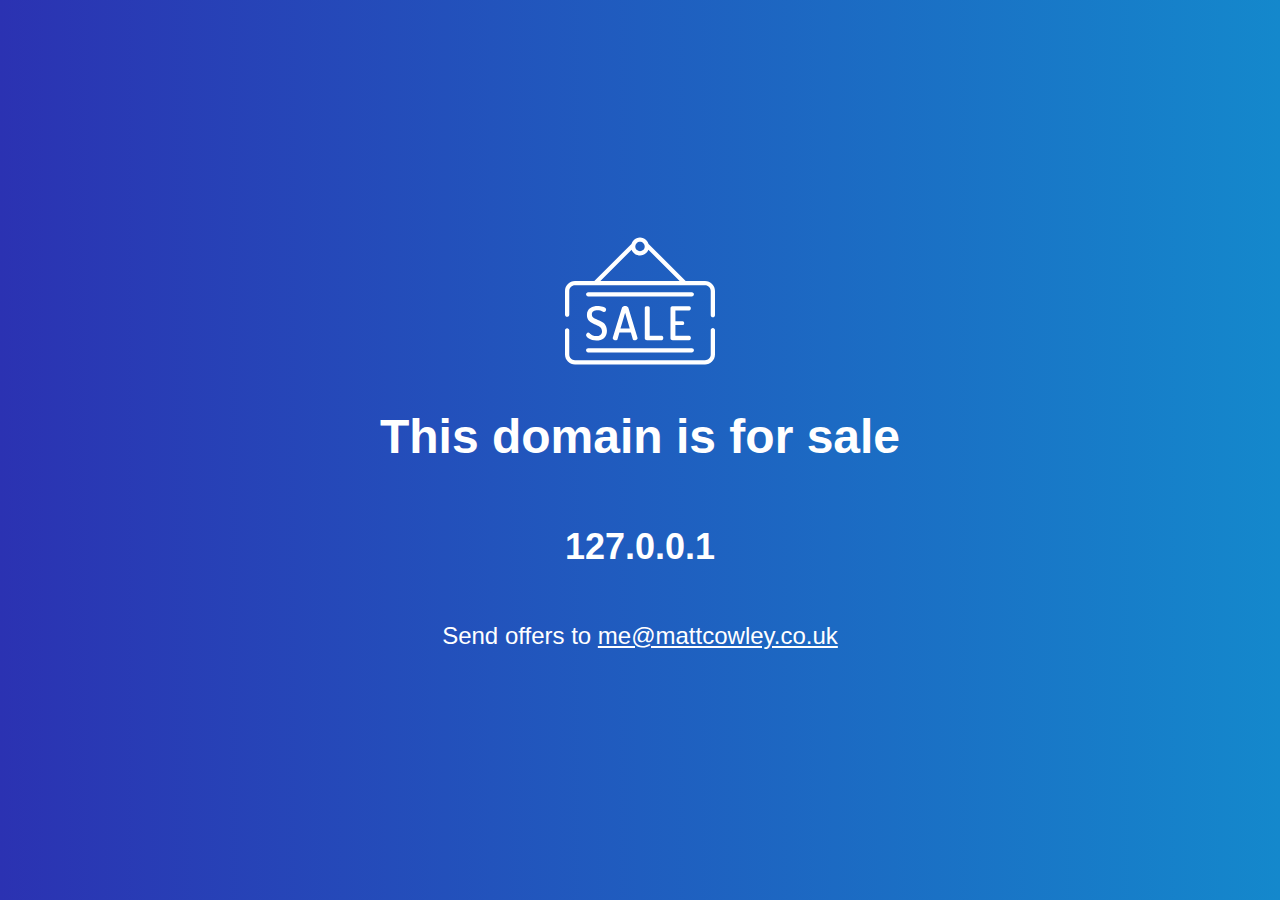
<file: index.html>
<!DOCTYPE HTML>
<html lang="en">
<head>
    <meta charset="UTF-8">
    <meta name="viewport" content="width=device-width,initial-scale=1">
    <title>Domain for Sale</title>
    <meta name="title" content="Domain for Sale"/>
    <meta name="description" content="This domain is for sale"/>
    <link href="style.css" rel="stylesheet"/>
</head>
<body>
<img src="sale.svg" class="icon" alt=""/>
<h1>This domain is for sale</h1>
<h2 id="domain"></h2>
<p>Send offers to <a href="mailto:me@mattcowley.co.uk">me&commat;mattcowley.co.uk</a></p>
<script src="script.js" type="text/javascript"></script>
</body>
</html>
</file>
<file: style.css>
html,
body {
    margin: 0;
    padding: 0;
    background: #1488CC;  /* fallback for old browsers */
    background: -webkit-linear-gradient(to right, #2B32B2, #1488CC);  /* Chrome 10-25, Safari 5.1-6 */
    background: linear-gradient(to right, #2B32B2, #1488CC); /* W3C, IE 10+/ Edge, Firefox 16+, Chrome 26+, Opera 12+, Safari 7+ */
}

body {
    min-height: 100vh;
    text-align: center;
    display: flex;
    flex: 1;
    flex-direction: column;
    justify-content: center;
    font-family: Arial, Verdana, sans-serif;
    font-size: 24px;
    color: #fff;
}

a {
    color: #fff;
}

.icon {
    width: 150px;
    margin: 0 auto;
}
</file>
